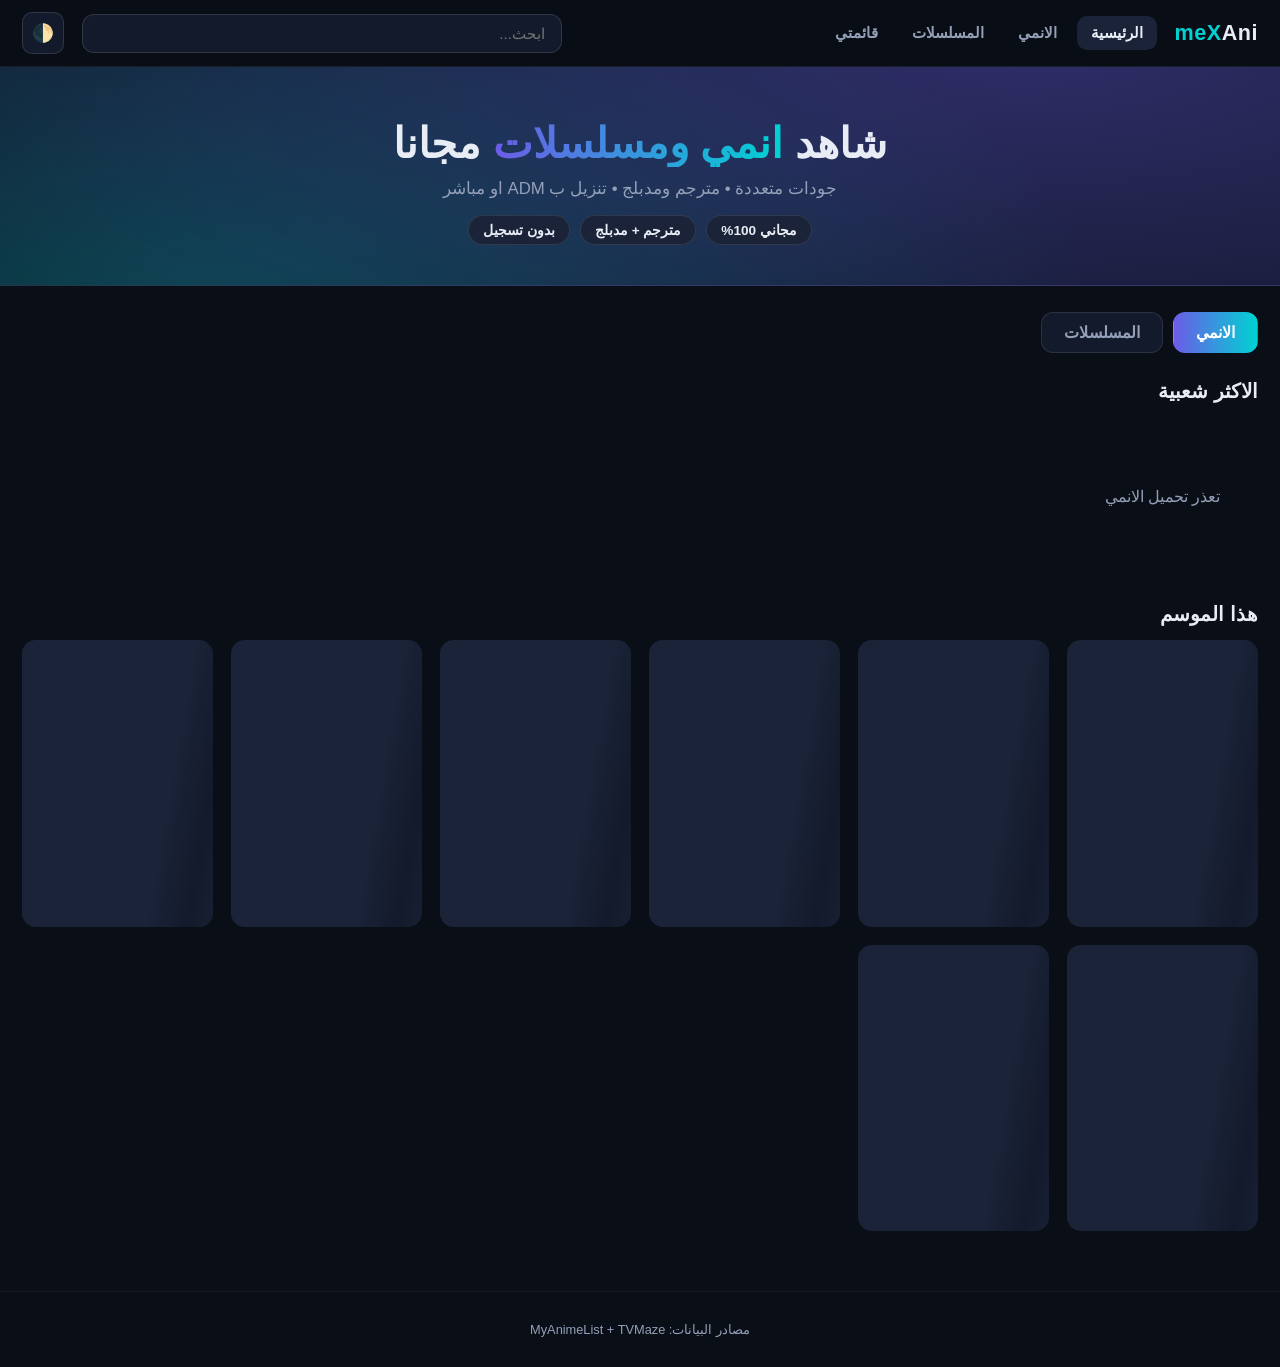
<file: index.html>
<!DOCTYPE html>
<html lang="ar" dir="rtl">
<head>
<meta charset="UTF-8">
<meta name="viewport" content="width=device-width, initial-scale=1.0">
<meta name="theme-color" content="#0a0e17">
<title>AnimeX — انمي ومسلسلات مجانا</title>
<link rel="stylesheet" href="style.css">
</head>
<body>
<header class="topbar">
  <a class="logo" href="index.html"><span class="logo-x">Ani</span><span class="logo-x2">meX</span></a>
  <nav class="main-nav">
    <a href="index.html" class="nav-link active">الرئيسية</a>
    <a href="#" class="nav-link" data-tab="anime">الانمي</a>
    <a href="#" class="nav-link" data-tab="series">المسلسلات</a>
    <a href="watchlist.html" class="nav-link">قائمتي</a>
  </nav>
  <div class="search-wrap">
    <input id="searchBox" class="search-input" type="search" placeholder="ابحث..." autocomplete="off">
  </div>
  <button id="themeToggle" class="icon-btn">🌓</button>
</header>
<div class="hero">
  <div class="hero-inner">
    <h1 class="hero-title">شاهد <span class="grad">انمي ومسلسلات</span> مجانا</h1>
    <p class="hero-sub">جودات متعددة • مترجم ومدبلج • تنزيل ب ADM او مباشر</p>
    <div class="hero-badges">
      <span class="badge">مجاني 100%</span>
      <span class="badge">مترجم + مدبلج</span>
      <span class="badge">بدون تسجيل</span>
    </div>
  </div>
</div>
<main id="app">
  <section id="homeView">
    <div class="tabs-bar">
      <button class="tab-btn active" data-tab="anime">الانمي</button>
      <button class="tab-btn" data-tab="series">المسلسلات</button>
    </div>
    <div id="animePane" class="pane">
      <div class="row-head"><h2>الاكثر شعبية</h2></div>
      <div id="animeTop" class="grid"></div>
      <div class="row-head"><h2>هذا الموسم</h2></div>
      <div id="animeSeason" class="grid"></div>
    </div>
    <div id="seriesPane" class="pane hidden">
      <div class="row-head"><h2>الاكثر شعبية</h2></div>
      <div id="seriesTop" class="grid"></div>
      <div class="row-head"><h2>يعرض الآن</h2></div>
      <div id="seriesRunning" class="grid"></div>
    </div>
  </section>
</main>
<footer>مصادر البيانات: MyAnimeList + TVMaze</footer>
<div id="toast" class="toast"></div>
<script src="proxy.js"></script>
<script src="cards.js"></script>
<script src="app-ui.js"></script>
<script src="player.js"></script>
<script src="home.js"></script>
<script src="events.js"></script>
<script src="search.js"></script>
<script src="init.js"></script>
</body>
</html>
</file>
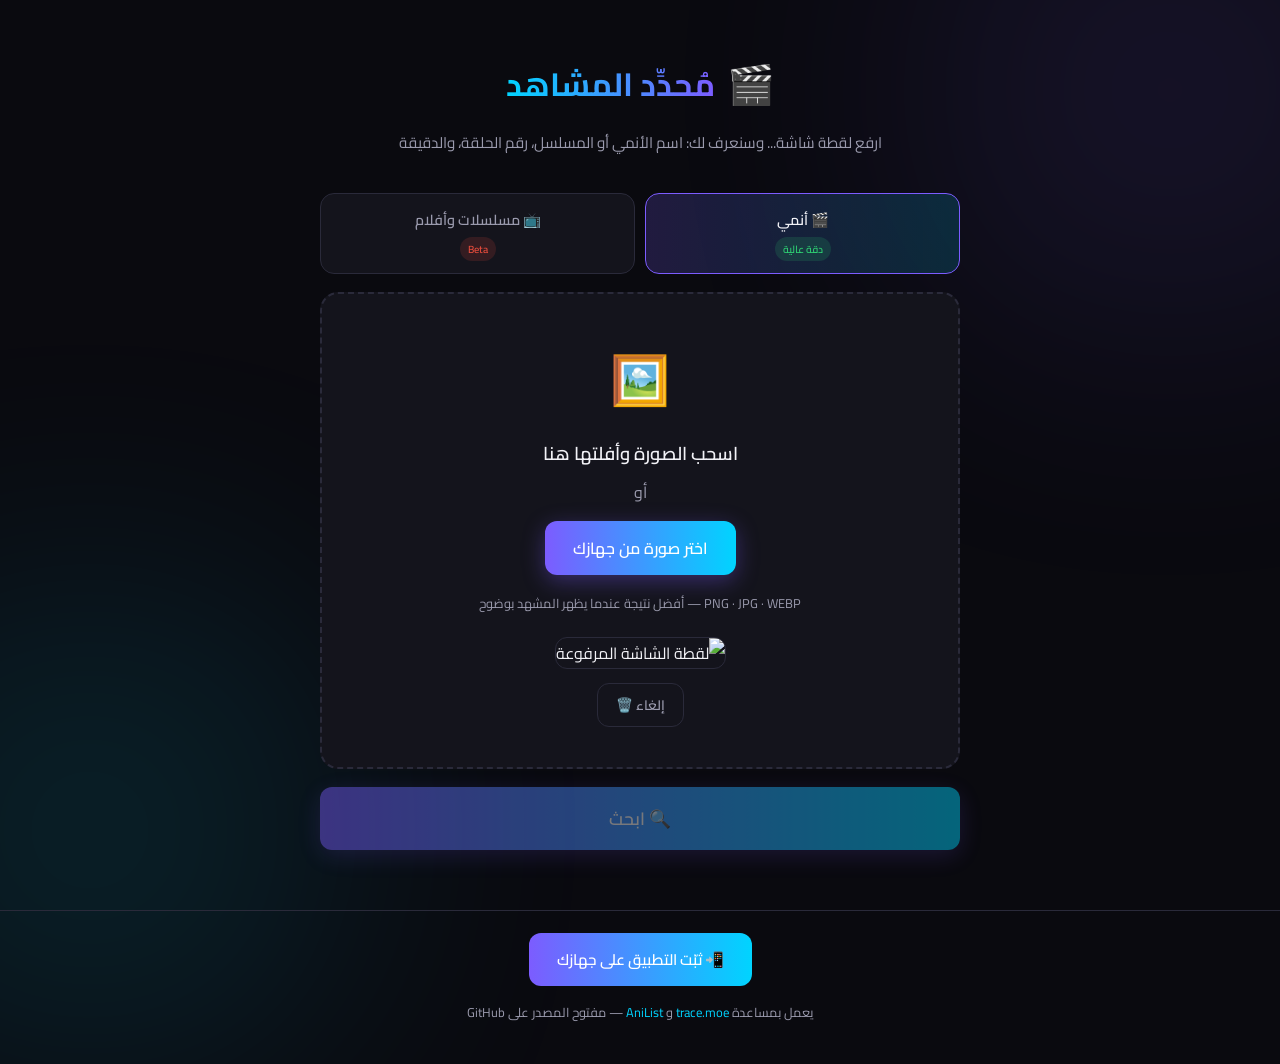
<file: anime-identifier/index.html>
<!DOCTYPE html>
<html lang="ar" dir="rtl">
<head>
  <meta charset="UTF-8" />
  <meta name="viewport" content="width=device-width, initial-scale=1.0" />
  <meta name="description" content="حدّد اسم الأنمي أو المسلسل ورقم الحلقة والدقيقة من لقطة شاشة واحدة" />
  <title>مُحدِّد المشاهد من الصورة | Anime Snapshot Identifier</title>
  <link rel="preconnect" href="https://fonts.googleapis.com" />
  <link rel="preconnect" href="https://fonts.gstatic.com" crossorigin />
  <link href="https://fonts.googleapis.com/css2?family=Cairo:wght@400;600;800&display=swap" rel="stylesheet" />
  <link rel="manifest" href="manifest.webmanifest" />
  <link rel="icon" type="image/svg+xml" href="icon.svg" />
  <meta name="theme-color" content="#0a0a0f" />
  <meta name="apple-mobile-web-app-capable" content="yes" />
  <meta name="apple-mobile-web-app-status-bar-style" content="black-translucent" />
  <meta name="apple-mobile-web-app-title" content="محدد المشاهد" />
  <link rel="apple-touch-icon" href="icon.svg" />
  <link rel="stylesheet" href="style.css" />
</head>
<body>
  <div class="glow glow-1"></div>
  <div class="glow glow-2"></div>

  <header class="header">
    <div class="logo">
      <span class="logo-icon">🎬</span>
      <h1>مُحدِّد المشاهد</h1>
    </div>
    <p class="tagline">ارفع لقطة شاشة... وسنعرف لك: اسم الأنمي أو المسلسل، رقم الحلقة، والدقيقة</p>
  </header>

  <main class="container">
    <!-- التبويبات -->
    <nav class="tabs">
      <button class="tab active" data-mode="anime">🎬 أنمي <span class="tag-acc">دقة عالية</span></button>
      <button class="tab" data-mode="series">📺 مسلسلات وأفلام <span class="tag-beta">Beta</span></button>
    </nav>

    <!-- منطقة الرفع -->
    <section class="upload-card" id="dropZone">
      <div class="upload-icon">🖼️</div>
      <p class="upload-title">اسحب الصورة وأفلتها هنا</p>
      <p class="upload-sub">أو</p>
      <button class="btn btn-primary" id="pickBtn">اختر صورة من جهازك</button>
      <input type="file" id="fileInput" accept="image/*" hidden />
      <p class="upload-hint">PNG · JPG · WEBP — أفضل نتيجة عندما يظهر المشهد بوضوح</p>
      <div id="previewBox" class="preview-box" hidden>
        <img id="previewImg" alt="لقطة الشاشة المرفوعة" />
        <button class="btn btn-ghost" id="resetBtn">إلغاء 🗑️</button>
      </div>
    </section>

    <!-- زر البحث -->
    <button class="btn btn-search" id="searchBtn" disabled>🔍 ابحث</button>

    <!-- حالة البحث -->
    <section id="status" class="status" hidden></section>

    <!-- النتائج -->
    <section id="results" class="results" hidden></section>
  </main>

  <footer class="footer">
    <button class="btn btn-install" id="installBtn" hidden>📲 ثبّت التطبيق على جهازك</button>
    <p>يعمل بمساعدة <a href="https://trace.moe" target="_blank" rel="noopener">trace.moe</a> و <a href="https://anilist.co" target="_blank" rel="noopener">AniList</a> — مفتوح المصدر على GitHub</p>
  </footer>

  <script src="script.js"></script>
</body>
</html>
</file>
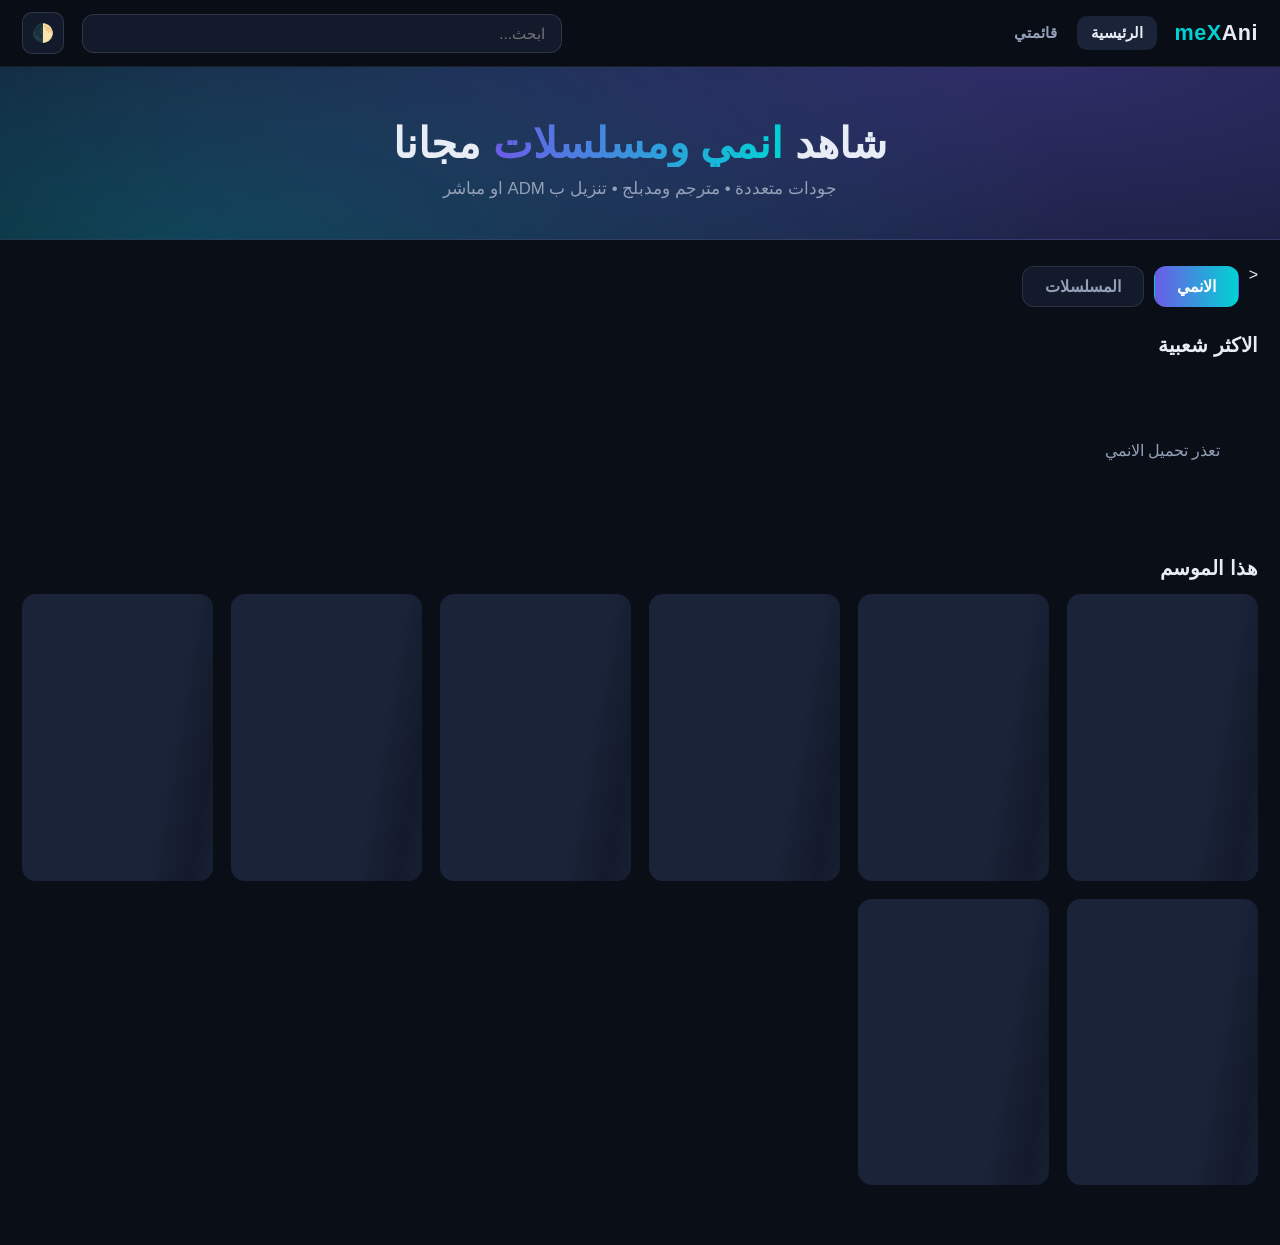
<file: index2.html>
<!DOCTYPE html>
<html lang="ar" dir="rtl">
<head>
<meta charset="UTF-8">
<meta name="viewport" content="width=device-width, initial-scale=1.0">
<meta name="theme-color" content="#0a0e17">
<title>AnimeX — انمي ومسلسلات مجانا</title>
<meta name="description" content="شاهد انمي ومسلسلات مجانا بجودات متعددة مترجم ومدبلج مع تنزيل ADM او مباشر">
<link rel="stylesheet" href="style.css">
</head>
<body>
<header class="topbar">
  <a class="logo" href="index.html"><span class="logo-x">Ani</span><span class="logo-x2">meX</span></a>
  <nav class="main-nav">
    <a href="index.html" class="nav-link active">الرئيسية</a>
    <a href="watchlist.html" class="nav-link">قائمتي</a>
  </nav>
  <div class="search-wrap">
    <input id="searchBox" class="search-input" type="search" placeholder="ابحث..." autocomplete="off">
  </div>
  <button id="themeToggle" class="icon-btn">🌓</button>
</header>
<div class="hero">
  <div class="hero-inner">
    <h1 class="hero-title">شاهد <span class="grad">انمي ومسلسلات</span> مجانا</h1>
    <p class="hero-sub">جودات متعددة • مترجم ومدبلج • تنزيل ب ADM او مباشر</p>
  </div>
</div>
<main id="app">
  <section id="homeView">
    <div class="tabs-bar">
      < <button class="tab-btn active" data-tab="anime">الانمي</button>
      <button class="tab-btn" data-tab="series">المسلسلات</button>
    </div>
    <div id="animePane" class="pane">
      <div class="row-head"><h2>الاكثر شعبية</h2></div>
      <div id="animeTop" class="grid"></div>
      <div class="row-head"><h2>هذا الموسم</h2></div>
      <div id="animeSeason" class="grid"></div>
    </div>
    <div id="seriesPane" class="pane hidden">
      <div class="row-head"><h2>الاكثر شعبية</h2></div>
      <div id="seriesTop" class="grid"></div>
      <div class="row-head"><h2>يعرض الآن</h2></div>
      <div id="seriesRunning" class="grid"></div>
    </div>
  </section>
</main>
<div id="toast" class="toast"></div>
<script src="proxy.js"></script>
<script src="cards.js"></script>
<script src="app-ui.js"></script>
<script src="player.js"></script>
<script src="home.js"></script>
<script src="events.js"></script>
<script src="search.js"></script>
<script src="init.js"></script>
</body>
</html>
</file>
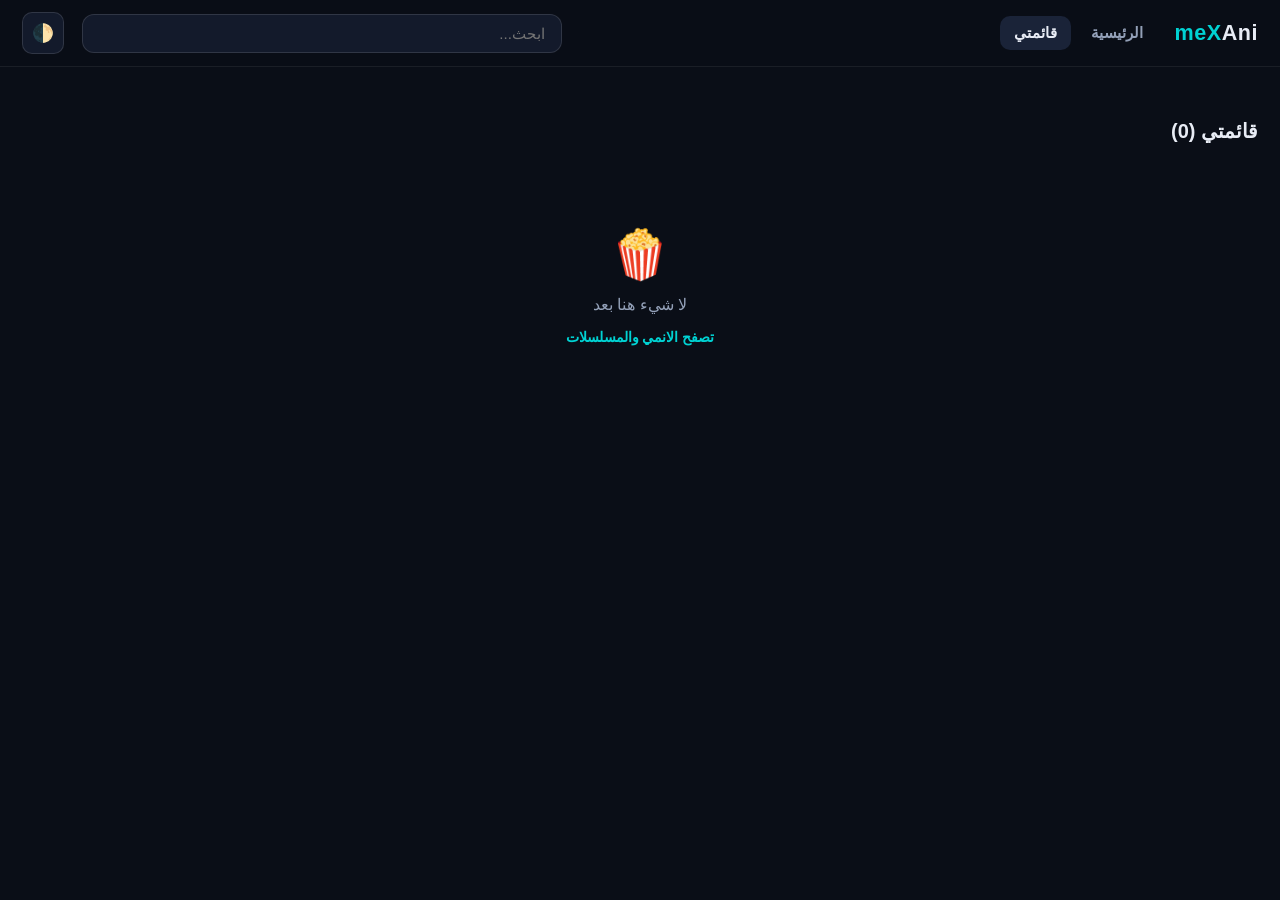
<file: watchlist.html>
<!DOCTYPE html>
<html lang="ar" dir="rtl">
<head>
<meta charset="UTF-8">
<meta name="viewport" content="width=device-width, initial-scale=1.0">
<meta name="theme-color" content="#0a0e17">
<title>قائمتي — AnimeX</title>
<link rel="stylesheet" href="style.css">
</head>
<body data-page="watchlist">
<header class="topbar">
  <a class="logo" href="index.html"><span class="logo-x">Ani</span><span class="logo-x2">meX</span></a>
  <nav class="main-nav">
    <a href="index.html" class="nav-link">الرئيسية</a>
    <a href="watchlist.html" class="nav-link active">قائمتي</a>
  </nav>
  <div class="search-wrap">
    <input id="searchBox" class="search-input" type="search" placeholder="ابحث..." autocomplete="off">
  </div>
  <button id="themeToggle" class="icon-btn">🌓</button>
</header>
<main id="app"></main>
<div id="toast" class="toast"></div>
<script src="proxy.js"></script>
<script src="cards.js"></script>
<script src="app-ui.js"></script>
<script src="player.js"></script>
<script src="home.js"></script>
<script src="events.js"></script>
<script src="search.js"></script>
<script src="init.js"></script>
</body>
</html>
</file>
<file: style.css>
:root{
  --bg:#0a0e17; --bg2:#0f1526; --card:#131a2b; --card2:#1a2338;
  --text:#e8ecf5; --muted:#93a0b8; --accent:#6c5ce7; --accent2:#00d2d3;
  --ok:#2ecc71; --warn:#f39c12; --bad:#e74c3c; --radius:14px;
}
[data-theme="light"]{
  --bg:#f4f6fb; --bg2:#ffffff; --card:#ffffff; --card2:#eef1f8;
  --text:#1c2333; --muted:#5b6880; --accent:#6c5ce7; --accent2:#0aa2a3;
}
*{box-sizing:border-box;margin:0;padding:0}
html{scroll-behavior:smooth}
body{
  font-family:"Segoe UI",Tahoma,Arial,sans-serif; background:var(--bg); color:var(--text);
  min-height:100vh;
}
a{color:var(--accent2);text-decoration:none}
img{display:block}
.hidden{display:none!important}
button{font-family:inherit}

/* ===== Topbar ===== */
.topbar{
  position:sticky;top:0;z-index:50;display:flex;align-items:center;gap:18px;
  padding:12px 22px;background:rgba(10,14,23,.82);backdrop-filter:blur(14px);
  border-bottom:1px solid rgba(255,255,255,.07);
}
[data-theme="light"] .topbar{background:rgba(255,255,255,.85);border-bottom:1px solid rgba(0,0,0,.08)}
.logo{font-size:1.35rem;font-weight:800;letter-spacing:.5px;display:flex}
.logo-x{color:var(--text)}
.logo-x2{color:var(--accent2)}
.main-nav{display:flex;gap:6px}
.nav-link{color:var(--muted);padding:8px 14px;border-radius:10px;font-weight:600;font-size:.95rem;transition:.2s}
.nav-link:hover,.nav-link.active{color:var(--text);background:var(--card2)}
.search-wrap{flex:1;max-width:480px;margin-inline-start:auto}
.search-input{
  width:100%;padding:10px 16px;border-radius:12px;border:1px solid rgba(255,255,255,.12);
  background:var(--card);color:var(--text);font-size:.95rem;outline:none;transition:.2s;
}
.search-input:focus{border-color:var(--accent2);box-shadow:0 0 0 3px rgba(0,210,211,.15)}
.icon-btn{background:var(--card);border:1px solid rgba(255,255,255,.12);color:var(--text);
  border-radius:10px;width:42px;height:42px;cursor:pointer;font-size:1.1rem;transition:.2s}
.icon-btn:hover{background:var(--card2)}

/* ===== Hero ===== */
.hero{
  background:
    radial-gradient(1200px 400px at 80% -10%, rgba(108,92,231,.35), transparent),
    radial-gradient(900px 400px at 15% 110%, rgba(0,210,211,.25), transparent),
    var(--bg2);
  padding:52px 22px 40px;text-align:center;border-bottom:1px solid rgba(255,255,255,.06);
}
.hero-title{font-size:clamp(1.6rem,4vw,2.6rem);font-weight:800}
.grad{
  background:linear-gradient(90deg,var(--accent),var(--accent2));
  -webkit-background-clip:text;background-clip:text;color:transparent;
}
.hero-sub{color:var(--muted);margin-top:10px;font-size:1.05rem}
.hero-badges{display:flex;gap:10px;justify-content:center;margin-top:16px;flex-wrap:wrap}
.badge{
  background:var(--card2);border:1px solid rgba(255,255,255,.1);color:var(--text);
  padding:6px 14px;border-radius:999px;font-size:.85rem;font-weight:600;
}

/* ===== Layout ===== */
main{max-width:1280px;margin:0 auto;padding:26px 22px 60px}
.row-head{display:flex;align-items:center;justify-content:space-between;margin:26px 0 14px}
.row-head h2{font-size:1.25rem}
.see-all{color:var(--accent2);font-weight:600;font-size:.9rem}
.tabs-bar{display:flex;gap:10px;margin-bottom:6px}
.tab-btn{
  background:var(--card);color:var(--muted);border:1px solid rgba(255,255,255,.1);
  padding:10px 22px;border-radius:12px;font-weight:700;cursor:pointer;font-size:1rem;transition:.2s;
}
.tab-btn.active{background:linear-gradient(90deg,var(--accent),var(--accent2));color:#fff;border-color:transparent}

/* ===== Cards grid ===== */
.grid{
  display:grid;grid-template-columns:repeat(auto-fill,minmax(170px,1fr));
  gap:18px;
}
.card{
  background:var(--card);border-radius:var(--radius);overflow:hidden;position:relative;
  transition:transform .25s, box-shadow .25s;cursor:pointer;border:1px solid rgba(255,255,255,.06);
}
.card:hover{transform:translateY(-6px);box-shadow:0 14px 30px rgba(0,0,0,.45)}
.card .thumb{position:relative;aspect-ratio:2/3;overflow:hidden;background:var(--card2)}
.card .thumb img{width:100%;height:100%;object-fit:cover}
.card .tag{
  position:absolute;top:8px;inset-inline-start:8px;background:rgba(0,0,0,.75);
  color:#fff;font-size:.72rem;padding:3px 8px;border-radius:6px;font-weight:700;backdrop-filter:blur(4px);
}
.card .tag.dub{background:rgba(46,204,113,.9)}
.card .subtag{
  position:absolute;bottom:8px;inset-inline-start:8px;background:rgba(108,92,231,.92);
  padding:3px 10px;border-radius:6px;font-size:.75rem;font-weight:700;color:#fff;
}
.card .info{padding:10px 12px 12px}
.card .title{font-weight:700;font-size:.92rem;line-height:1.4;overflow:hidden;display:-webkit-box;-webkit-line-clamp:2;-webkit-box-orient:vertical}
.card .meta{color:var(--muted);font-size:.78rem;margin-top:6px;display:flex;gap:8px;align-items:center}

/* ===== Detail page ===== */
.detail-hero{
  display:flex;gap:26px;padding:30px 22px;background:var(--bg2);flex-wrap:wrap;
  border-bottom:1px solid rgba(255,255,255,.06);
}
.detail-poster{width:240px;max-width:45vw;border-radius:var(--radius);overflow:hidden;box-shadow:0 10px 30px rgba(0,0,0,.5)}
.detail-poster img{width:100%}
.detail-body{flex:1;min-width:260px}
.detail-body h1{font-size:clamp(1.4rem,3vw,2rem);margin-bottom:8px}
.detail-meta{display:flex;gap:10px;flex-wrap:wrap;margin:10px 0 16px}
.pill{background:var(--card2);padding:5px 12px;border-radius:999px;font-size:.8rem;font-weight:700;border:1px solid rgba(255,255,255,.08)}
.pill.ok{color:var(--ok);border-color:rgba(46,204,113,.4)}
.pill.warn{color:var(--warn);border-color:rgba(243,156,18,.4)}
.synopsis{color:var(--muted);line-height:1.9;font-size:.95rem;max-width:760px}
.synopsis-more{color:var(--accent2);cursor:pointer;font-weight:700;margin-inline-start:6px}

/* episodes */
.ep-list{max-width:900px;margin:24px 22px;display:grid;grid-template-columns:repeat(auto-fill,minmax(150px,1fr));gap:10px}
.ep-btn{
  background:var(--card);border:1px solid rgba(255,255,255,.08);color:var(--text);
  padding:12px;border-radius:10px;cursor:pointer;text-align:center;font-weight:600;transition:.2s;
}
.ep-btn:hover{background:var(--card2);border-color:var(--accent2)}
.ep-btn.active{background:linear-gradient(90deg,var(--accent),var(--accent2));color:#fff;border-color:transparent}

/* ===== Player modal ===== */
.modal{position:fixed;inset:0;z-index:100;background:rgba(0,0,0,.8);display:flex;align-items:center;justify-content:center;padding:16px}
.modal-box{background:var(--bg2);border-radius:18px;width:min(860px,100%);max-height:92vh;overflow:auto;border:1px solid rgba(255,255,255,.1)}
.modal-head{display:flex;align-items:center;justify-content:space-between;padding:14px 18px;border-bottom:1px solid rgba(255,255,255,.08)}
.modal-head h3{font-size:1.05rem}
.modal-close{background:var(--card);border:none;color:var(--text);width:36px;height:36px;border-radius:10px;cursor:pointer;font-size:1rem}
.player-area{background:#000;display:flex;align-items:center;justify-content:center;aspect-ratio:16/9;position:relative}
.player-area iframe{width:100%;height:100%;border:0}
.player-note{color:var(--muted);text-align:center;padding:16px;font-size:.9rem;line-height:1.8}

/* quality + audio toggle */
.controls-bar{display:flex;gap:10px;padding:16px 18px;flex-wrap:wrap;align-items:center;border-bottom:1px solid rgba(255,255,255,.08)}
.q-btn,.a-btn{
  background:var(--card);border:1px solid rgba(255,255,255,.12);color:var(--text);
  padding:8px 16px;border-radius:10px;cursor:pointer;font-weight:700;font-size:.85rem;transition:.2s;
}
.q-btn.active,.a-btn.active{background:var(--accent2);color:#04222a;border-color:transparent}
.ctl-label{color:var(--muted);font-size:.85rem;font-weight:700}

/* ===== Download center ===== */
.dl-section{padding:16px 18px}
.dl-input{
  width:100%;padding:12px 14px;border-radius:12px;border:1px solid rgba(255,255,255,.12);
  background:var(--card);color:var(--text);font-size:.95rem;direction:ltr;text-align:left;
}
.dl-row{display:flex;gap:10px;margin-top:12px;flex-wrap:wrap}
.dl-btn{
  flex:1;min-width:150px;padding:12px;border:none;border-radius:12px;font-weight:800;
  cursor:pointer;font-size:.95rem;color:#fff;transition:.2s;
}
.dl-btn:active{transform:scale(.97)}
.dl-btn.adm{background:linear-gradient(135deg,#e63946,#c1121f)}
.dl-btn.dl1dm{background:linear-gradient(135deg,#f77f00,#d62828)}
.dl-btn.native{background:linear-gradient(135deg,var(--accent),var(--accent2));color:#fff}
.dl-btn.copy{background:var(--card2);border:1px solid rgba(255,255,255,.12)}
.dl-hint{color:var(--muted);font-size:.78rem;margin-top:10px;line-height:1.7}
.dl-status{color:var(--accent2);font-size:.85rem;margin-top:8px;min-height:1.2em;font-weight:600}

/* ===== Watchlist page ===== */
.wl-empty{text-align:center;padding:70px 20px;color:var(--muted)}
.wl-empty .big{font-size:3rem;margin-bottom:12px}
.clear-btn{background:var(--bad);color:#fff;border:none;padding:9px 18px;border-radius:10px;font-weight:700;cursor:pointer;margin-top:14px}

/* toast */
.toast{
  position:fixed;bottom:24px;inset-inline-start:50%;transform:translateX(50%) translateY(100px);
  background:var(--card2);color:var(--text);padding:12px 22px;border-radius:12px;font-weight:700;
  border:1px solid rgba(255,255,255,.14);opacity:0;transition:.3s;z-index:200;pointer-events:none;
  box-shadow:0 10px 30px rgba(0,0,0,.5);
}
.toast.show{opacity:1;transform:translateX(50%) translateY(0)}

/* skeleton */
.skeleton{background:var(--card);border-radius:var(--radius);overflow:hidden}
.skeleton .thumb{aspect-ratio:2/3;background:linear-gradient(100deg,var(--card2) 40%,var(--card) 50%,var(--card2) 60%);background-size:200% 100%;animation:shine 1.2s infinite}
@keyframes shine{to{background-position:-200% 0}}

footer{color:var(--muted);text-align:center;padding:30px 20px;font-size:.8rem;border-top:1px solid rgba(255,255,255,.06)}

@media (max-width:720px){
  .topbar{flex-wrap:wrap;gap:10px;padding:10px 14px}
  .main-nav{order:3;width:100%;justify-content:center}
  .search-wrap{max-width:none;flex:1}
  .grid{grid-template-columns:repeat(auto-fill,minmax(140px,1fr));gap:12px}
  .hero{padding:34px 16px}
}
</file>
<file: anime-identifier/style.css>
/* ===== متغيرات عامة ===== */
:root {
  --bg: #0a0a0f;
  --card: #14141c;
  --card-2: #1b1b26;
  --border: #2a2a3a;
  --text: #f2f2f7;
  --text-dim: #9a9aad;
  --accent: #7c5cff;
  --accent-2: #00d4ff;
  --success: #2ecc71;
  --danger: #e74c3c;
  --radius: 18px;
}

* { margin: 0; padding: 0; box-sizing: border-box; }

body {
  font-family: 'Cairo', system-ui, sans-serif;
  background: var(--bg);
  color: var(--text);
  min-height: 100vh;
  overflow-x: hidden;
  position: relative;
}

/* توهجات خلفية */
.glow {
  position: fixed;
  width: 420px; height: 420px;
  border-radius: 50%;
  filter: blur(140px);
  opacity: 0.18;
  pointer-events: none;
  z-index: 0;
}
.glow-1 { background: var(--accent); top: -120px; right: -100px; }
.glow-2 { background: var(--accent-2); bottom: -140px; left: -120px; }

/* ===== الترويسة ===== */
.header {
  position: relative;
  z-index: 1;
  text-align: center;
  padding: 48px 20px 8px;
}
.logo { display: flex; align-items: center; justify-content: center; gap: 12px; }
.logo-icon { font-size: 2.4rem; }
.logo h1 {
  font-size: 2rem;
  background: linear-gradient(90deg, var(--accent-2), var(--accent));
  -webkit-background-clip: text;
  background-clip: text;
  color: transparent;
}
.tagline { color: var(--text-dim); margin-top: 8px; font-size: 0.95rem; }

/* ===== التبويبات ===== */
.tabs {
  display: flex;
  gap: 10px;
  margin-bottom: 18px;
  position: relative;
  z-index: 1;
}
.tab {
  flex: 1;
  font-family: inherit;
  font-size: 0.9rem;
  font-weight: 600;
  padding: 12px 10px;
  background: var(--card);
  color: var(--text-dim);
  border: 1px solid var(--border);
  border-radius: 14px;
  cursor: pointer;
  transition: all 0.2s;
  display: flex;
  flex-direction: column;
  align-items: center;
  gap: 4px;
}
.tab:hover { border-color: var(--accent); color: var(--text); }
.tab.active {
  background: linear-gradient(90deg, rgba(124, 92, 255, 0.2), rgba(0, 212, 255, 0.15));
  border-color: var(--accent);
  color: var(--text);
}
.tag-acc, .tag-beta {
  font-size: 0.65rem;
  padding: 2px 8px;
  border-radius: 99px;
}
.tag-acc { background: rgba(46, 204, 113, 0.15); color: var(--success); }
.tag-beta { background: rgba(231, 76, 60, 0.15); color: var(--danger); }

/* ===== الحاوية ===== */
.container {
  position: relative;
  z-index: 1;
  max-width: 680px;
  margin: 0 auto;
  padding: 28px 20px 60px;
}

/* ===== بطاقة الرفع ===== */
.upload-card {
  background: var(--card);
  border: 2px dashed var(--border);
  border-radius: var(--radius);
  padding: 40px 24px;
  text-align: center;
  transition: border-color 0.25s, background 0.25s, transform 0.25s;
}
.upload-card.dragover {
  border-color: var(--accent);
  background: var(--card-2);
  transform: scale(1.02);
}
.upload-icon { font-size: 3rem; margin-bottom: 12px; }
.upload-title { font-size: 1.15rem; font-weight: 600; }
.upload-sub { color: var(--text-dim); margin: 6px 0 14px; }
.upload-hint { color: var(--text-dim); font-size: 0.8rem; margin-top: 16px; }

/* ===== الأزرار ===== */
.btn {
  font-family: inherit;
  font-size: 1rem;
  font-weight: 600;
  border: none;
  border-radius: 12px;
  padding: 12px 28px;
  cursor: pointer;
  transition: transform 0.15s, box-shadow 0.15s, opacity 0.15s;
}
.btn:active { transform: scale(0.97); }
.btn:disabled { opacity: 0.45; cursor: not-allowed; }

.btn-primary {
  background: linear-gradient(90deg, var(--accent), var(--accent-2));
  color: #fff;
  box-shadow: 0 6px 22px rgba(124, 92, 255, 0.35);
}
.btn-primary:hover:not(:disabled) { box-shadow: 0 8px 30px rgba(0, 212, 255, 0.4); }

.btn-search {
  display: block;
  width: 100%;
  margin-top: 18px;
  background: linear-gradient(90deg, var(--accent), var(--accent-2));
  color: #fff;
  font-size: 1.1rem;
  padding: 15px;
  box-shadow: 0 6px 24px rgba(124, 92, 255, 0.35);
}

.btn-ghost {
  background: transparent;
  border: 1px solid var(--border);
  color: var(--text-dim);
  margin-top: 14px;
  font-size: 0.85rem;
  padding: 8px 18px;
}
.btn-ghost:hover { color: var(--danger); border-color: var(--danger); }

.btn-install {
  display: block;
  margin: 0 auto 14px;
  background: linear-gradient(90deg, var(--accent), var(--accent-2));
  color: #fff;
  font-size: 0.95rem;
}

/* ===== معاينة الصورة ===== */
.preview-box {
  margin-top: 22px;
  display: flex;
  flex-direction: column;
  align-items: center;
}
.preview-box img {
  max-width: 100%;
  max-height: 320px;
  border-radius: 12px;
  border: 1px solid var(--border);
}

/* ===== الحالة ===== */
.status {
  margin-top: 22px;
  padding: 16px 20px;
  border-radius: 12px;
  background: var(--card-2);
  border: 1px solid var(--border);
  text-align: center;
  color: var(--text-dim);
}
.status.loading { color: var(--accent-2); }
.status.error { color: var(--danger); border-color: var(--danger); }

.spinner {
  display: inline-block;
  width: 18px; height: 18px;
  border: 2px solid var(--accent-2);
  border-top-color: transparent;
  border-radius: 50%;
  animation: spin 0.7s linear infinite;
  vertical-align: middle;
  margin-inline-end: 8px;
}
@keyframes spin { to { transform: rotate(360deg); } }

/* ===== النتائج ===== */
.results { margin-top: 26px; }

.result-card {
  background: var(--card);
  border: 1px solid var(--border);
  border-radius: var(--radius);
  padding: 22px;
  margin-bottom: 18px;
  animation: fadeUp 0.4s ease;
}
@keyframes fadeUp {
  from { opacity: 0; transform: translateY(14px); }
  to { opacity: 1; transform: translateY(0); }
}

.result-top { display: flex; gap: 18px; align-items: flex-start; }

.result-cover {
  width: 110px;
  height: 160px;
  border-radius: 10px;
  object-fit: cover;
  border: 1px solid var(--border);
  flex-shrink: 0;
}

.result-info h2 { font-size: 1.3rem; margin-bottom: 4px; }
.result-info .title-en { color: var(--text-dim); font-size: 0.9rem; direction: ltr; text-align: right; }
.result-info .title-jp { color: var(--text-dim); font-size: 0.85rem; }

.badges { display: flex; flex-wrap: wrap; gap: 8px; margin-top: 12px; }
.badge {
  background: rgba(124, 92, 255, 0.15);
  color: var(--accent-2);
  border: 1px solid rgba(124, 92, 255, 0.4);
  border-radius: 8px;
  padding: 5px 12px;
  font-size: 0.8rem;
  font-weight: 600;
}
.badge.ep { background: rgba(0, 212, 255, 0.12); }
.badge.time { background: rgba(46, 204, 113, 0.12); color: var(--success); border-color: rgba(46, 204, 113, 0.4); }

.similarity {
  margin-top: 14px;
  height: 8px;
  background: var(--card-2);
  border-radius: 99px;
  overflow: hidden;
}
.similarity-fill {
  height: 100%;
  background: linear-gradient(90deg, var(--accent), var(--accent-2));
  border-radius: 99px;
  transition: width 0.8s ease;
}

.similarity-text { font-size: 0.8rem; color: var(--text-dim); margin-top: 6px; }

.match-img {
  margin-top: 16px;
  width: 100%;
  border-radius: 10px;
  border: 1px solid var(--border);
  display: block;
}

.more-link { display: inline-block; margin-top: 14px; color: var(--accent-2); font-size: 0.85rem; text-decoration: none; }
.more-link:hover { text-decoration: underline; }

/* ملاحظة ميزة Beta */
.beta-note {
  margin-top: 16px;
  padding: 12px 14px;
  background: rgba(231, 76, 60, 0.08);
  border: 1px solid rgba(231, 76, 60, 0.3);
  border-radius: 10px;
  color: var(--text-dim);
  font-size: 0.78rem;
}

/* ===== التذييل ===== */
.footer {
  position: relative;
  z-index: 1;
  text-align: center;
  color: var(--text-dim);
  font-size: 0.8rem;
  padding: 22px 20px 40px;
  border-top: 1px solid var(--border);
}
.footer a { color: var(--accent-2); text-decoration: none; }
.footer a:hover { text-decoration: underline; }

/* ===== استجابة الشاشات الصغيرة ===== */
@media (max-width: 480px) {
  .logo h1 { font-size: 1.6rem; }
  .result-top { flex-direction: column; align-items: center; text-align: center; }
  .badges { justify-content: center; }
  .tabs { flex-direction: row; }
  .tab { font-size: 0.8rem; }
}
</file>
